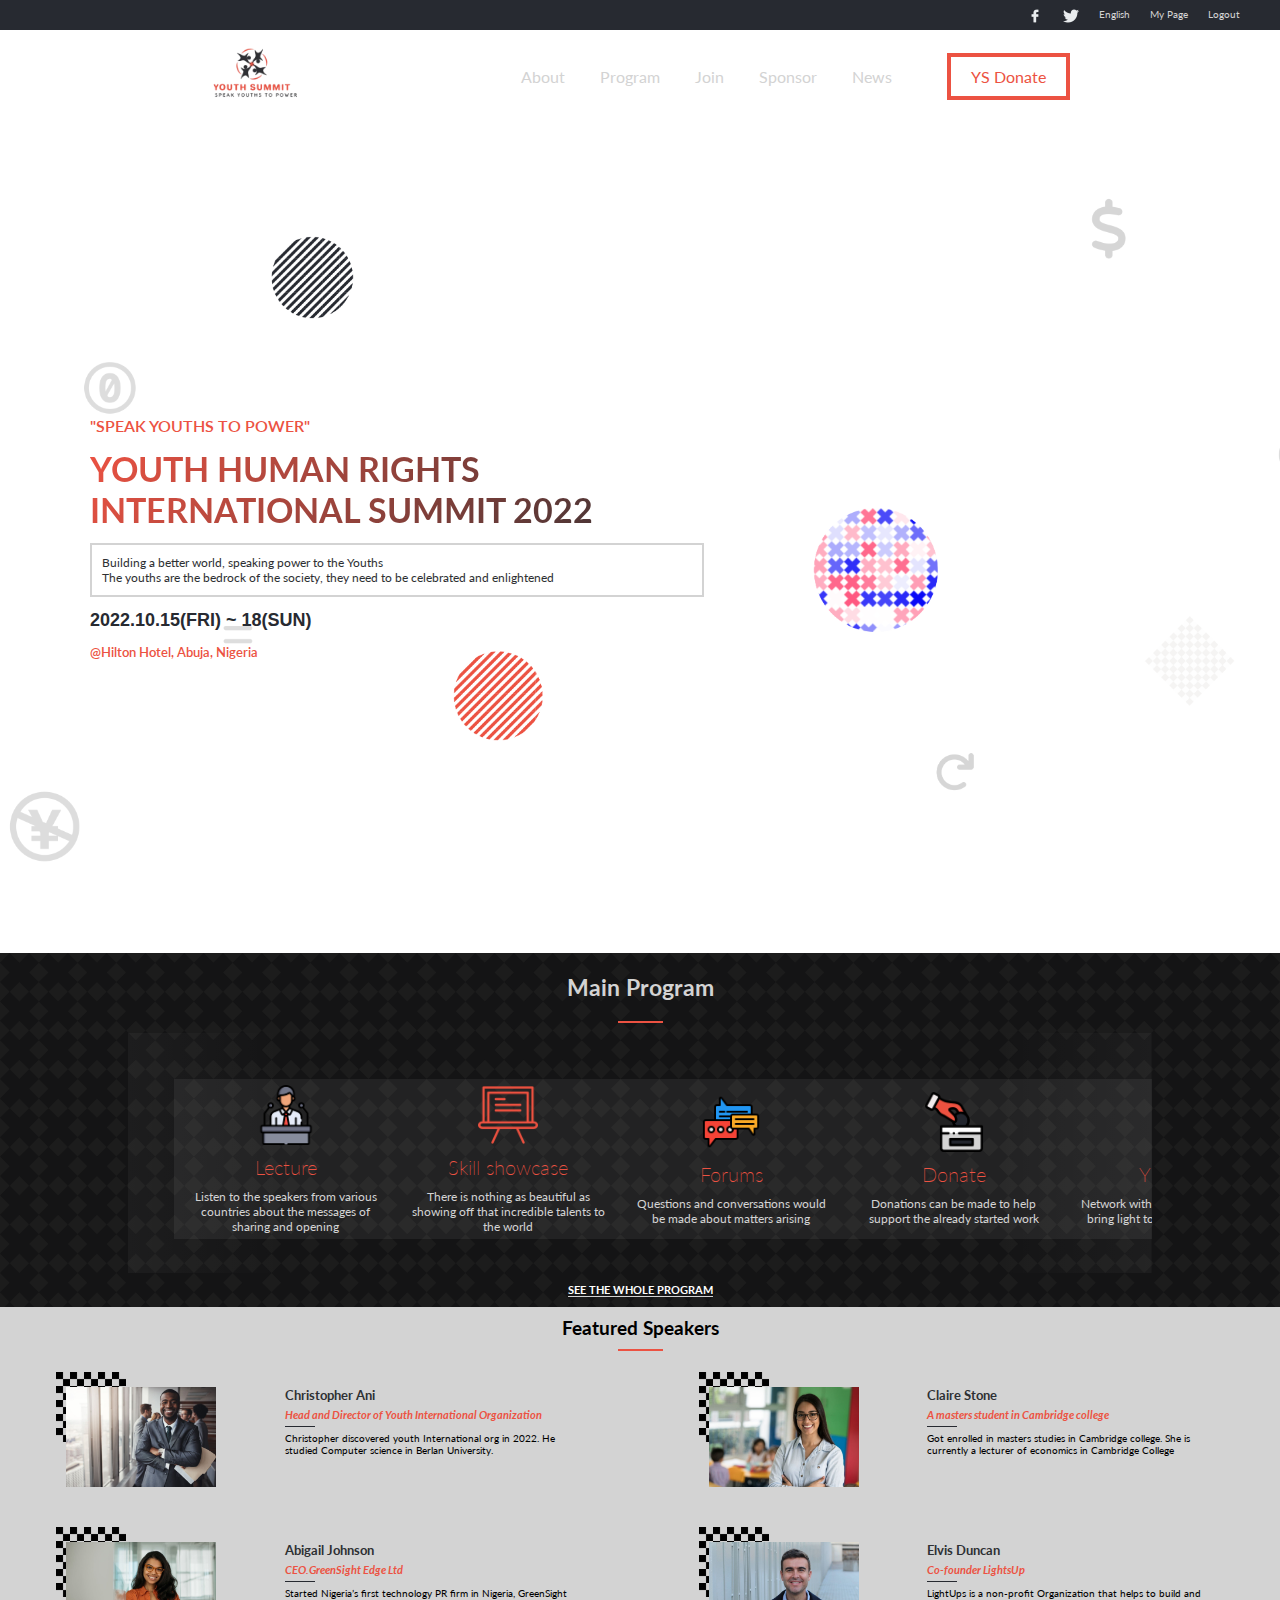
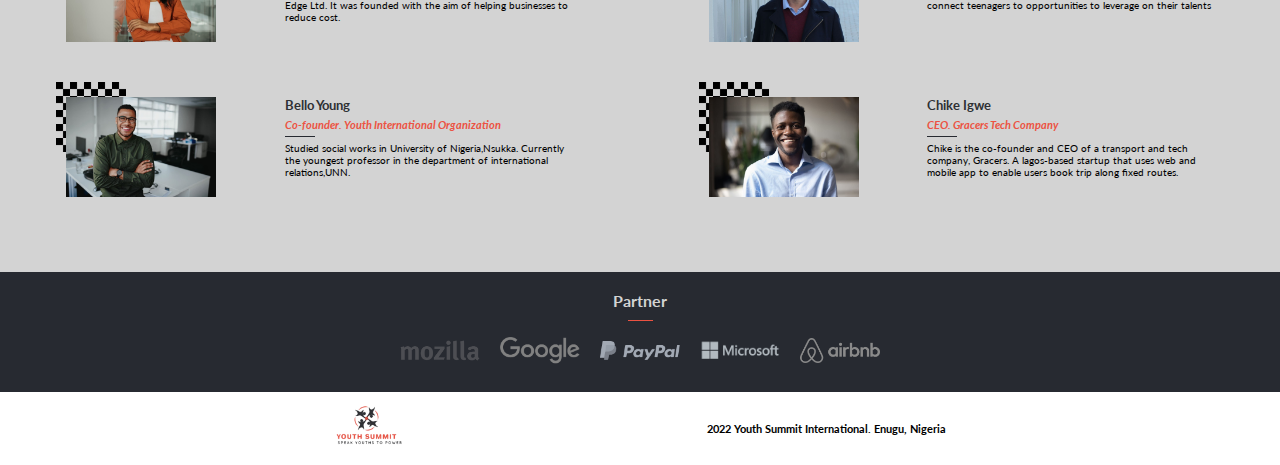
<file: index.html>
<!DOCTYPE html>
<html lang="en">
<head>
    <meta charset="UTF-8">
    <meta http-equiv="X-UA-Compatible" content="IE=edge">
    <meta name="viewport" content="width=device-width, initial-scale=1.0">
    <link href="http://fonts.cdnfonts.com/css/cocogoose" rel="stylesheet">
    <link rel="stylesheet" type="text/css" href="index.css"/>
    <link rel="stylesheet" type="text/css" href="//fonts.googleapis.com/css?family=Lato" />
    <link rel="stylesheet" href="https://cdnjs.cloudflare.com/ajax/libs/font-awesome/4.7.0/css/font-awesome.min.css"/>
    <link rel="stylesheet" href="https://unicons.iconscout.com/release/v4.0.0/css/line.css">
    <script defer src="./index.js"></script>
    <link rel = "icon" href = 
    "./images/LOGO-removebg-preview.png" 
            type = "image/x-icon">
    <title>YouthSummit</title>
</head>
<body>
    <div class="social-bar">
        <ul class="social-link">
            <li class="social-item">
                <img src="./images/facebook(2).png" alt="facebook-icon">
            </li>
            <li class="social-item">
                <img src="./images/twitter.png" alt="twitter"/>
            </li>
            <li class="social-item">English</li>
            <li class="social-item">My Page</li>
            <li class="social-item">Logout</li>
        </ul>
    </div>
   <header>
    <nav class="nav-bar">
        <div class="hamburger">
            <div class="bar"></div>
        </div>

        <a href="#" class="nav-branding">
          <img src="./images/LOGO-removebg-preview.png" alt="logo"/>
        </a>
         <ul class="nav-menu">
            <li class="nav-item about">
                <a href="./about.html" class="nav-link">
                    About
                </a>
            </li>
            <li class="nav-item">
                <a href="./index.html#program" class="nav-link">
                    Program
                </a>
            </li>
            <li class="nav-item">
                <a href="./about.html#teams" class="nav-link">
                    Join
                </a>
            </li>
            <li class="nav-item">
                <a href="./index.html#partner" class="nav-link">
                    Sponsor
                </a>
            </li>
            <li class="nav-item">
                <a href="#" class="nav-link">
                    News
                </a>
            </li>

            <li class="nav-item donate">
                <a href="#" class="nav-link-donate"> YS Donate</a>
            </li>
         </ul>
    </nav>
    <!-- for mobile devices -->
    <div class="mobile-link">
      <ul class="mobile-link-lists">
        <li class="nav-item-mobile">
            <a href="./about.html" class="nav-link-mobile">
                About
            </a>
        </li>
        <li class="nav-item-mobile">
            <a href="./index.html#program" class="nav-link-mobile">
                Program
            </a>
        </li>
        <li class="nav-item-mobile">
            <a href="./about.html#teams" class="nav-link-mobile">
                Join
            </a>
        </li>
        <li class="nav-item-mobile">
            <a href="./index.html#partner" class="nav-link-mobile">
                Sponsor
            </a>
        </li>
        <li class="nav-item-mobile">
            <a href="./index.html" class="nav-link-mobile">
                News
            </a>
        </li>

        <li class="nav-item-mobile donate">
            <a href="/index.html" class="nav-link-donate">Donate</a>
        </li>
     </ul>
        <!-- end of mobile devices -->
    </div>
   </header>

   <section class="hero-section">
        <div class="hero-section-head">
          <span>"SPEAK YOUTHS TO POWER"</span>
          <h1 class="gradient-text">
            YOUTH HUMAN RIGHTS INTERNATIONAL SUMMIT 2022</h1>
          <p class="p">Building a better world, speaking power to the Youths <br>
          The youths are the bedrock of the society, they need to be celebrated and enlightened</p>
          <h4>2022.10.15(FRI) ~ 18(SUN)</h4>
          <p class="hero-p"><span>@Hilton Hotel, Abuja, Nigeria</span></p>
        </div>
   </section>

   <section class="main-program">
     <div class="head-line">
        <h3>Main Program</h3>
     </div>
       <div class="line"></div>

       <!-- for desktop version -->
       <div class="slide" id="program">
     <div class="program-line">
        <div class="program-line-div">
            <span><img class="podium" src="./images/employee(1).png" alt="podium"/></span>
            <h6>Lecture</h6>
            <p>Listen to the speakers from various countries about the messages of sharing and opening</p>
        </div>
        <div class="program-line-div">
            <span><img src="./images/whiteboard.png" alt="showcase"/></span>
            <h6>Skill showcase</h6>
            <p>There is nothing as beautiful as showing off that incredible talents to the world</p>
        </div>
        <div class="program-line-div">
            <span><img src="./images/chat-balloon.png" alt="forum"/></span>
            <h6>Forums</h6>
            <p>Questions and conversations would be made about matters arising</p>
        </div>
        <div class="program-line-div">
            <span><img src="./images/donation.png" alt="donate"/></span>
            <h6>Donate</h6>
            <p>Donations can be made to help support the already started work</p>
        </div>
        <div class="program-line-div">
            <span><img src="./images/icons8-cdn-91.png" alt="ignite"/></span>
            <h6>YS Ignite</h6>
            <p>Network with as much individuals to bring light to your creative designs</p>
        </div>
          
        <!-- replica of same divs -->
        <div class="program-line-div">
          <span><img class="podium" src="./images/employee(1).png" alt="podium"/></span>
          <h6>Lecture</h6>
          <p>Listen to the speakers from various countries about the messages of sharing and opening</p>
      </div>
      <div class="program-line-div">
          <span><img src="./images/whiteboard.png" alt="showcase"/></span>
          <h6>Skill showcase</h6>
          <p>There is nothing as beautiful as showing off that incredible talents to the world</p>
      </div>
      <div class="program-line-div">
          <span><img src="./images/chat-balloon.png" alt="chat"/></span>
          <h6>Forums</h6>
          <p>Questions and conversations would be made about matters arising</p>
      </div>
      <div class="program-line-div">
          <span><img src="./images/donation.png" alt="donation"/></span>
          <h6>Donate</h6>
          <p>Donations can be made to help support the already started work</p>
      </div>
      <div class="program-line-div">
          <span><img src="./images/icons8-cdn-91.png" alt="ignite"/></span>
          <h6>YS Ignite</h6>
          <p>Network with as much individuals to bring light to your creative designs</p>
      </div>
      <!-- end of same divs -->
     </div>
     </div>
     
     <!-- start of mobile version -->
     <div class="slide-mobile">
     <div class="program-line-mobile">
        <div class="program-line-div-mobile">
            <span><img class="podium" src="./images/employee(1).png" alt="podium"/></span>
            <h6>Lecture</h6>
            <p>Listen to the speakers from various countries about the messages of sharing and opening</p>
        </div>
        <div class="program-line-div-mobile">
            <span><img src="./images/whiteboard.png" alt="showcase"/></span>
            <h6>Skill showcase</h6>
            <p>There is nothing as beautiful as showing off that incredible talents to the world</p>
        </div>
        <div class="program-line-div-mobile">
            <span><img src="./images/chat-balloon.png" alt="chat"/></span>
            <h6>Forums</h6>
            <p>Questions and conversations would be made about matters arising</p>
        </div>
        <div class="program-line-div-mobile">
            <span><img src="./images/donation.png" alt="donation"/></span>
            <h6>Donate</h6>
            <p>Donations can be made to help support the already started work</p>
        </div>
        <div class="program-line-div-mobile">
            <span><img src="./images/icons8-cdn-91.png" alt="mobile"/></span>
            <h6>YS Ignite</h6>
            <p>Network with as much individuals to bring light to your creative designs</p>
        </div>

        <!-- replica of mobile version mobile -->
        <div class="program-line-div-mobile">
            <span><img class="podium" src="./images/employee(1).png" alt="podium"/></span>
            <h6>Lecture</h6>
            <p>Listen to the speakers from various countries about the messages of sharing and opening</p>
        </div>
        <div class="program-line-div-mobile">
            <span><img src="./images/whiteboard.png" alt="showcase"/></span>
            <h6>Skill showcase</h6>
            <p>There is nothing as beautiful as showing off that incredible talents to the world</p>
        </div>
        <div class="program-line-div-mobile">
            <span><img src="./images/chat-balloon.png" alt="chat"/></span>
            <h6>Forums</h6>
            <p>Questions and conversations would be made about matters arising</p>
        </div>
        <div class="program-line-div-mobile">
            <span><img src="./images/donation.png" alt="donation"/></span>
            <h6>Donate</h6>
            <p>Donations can be made to help support the already started work</p>
        </div>
        <div class="program-line-div-mobile">
            <span><img src="./images/icons8-cdn-91.png" alt="mobile"/></span>
            <h6>YS Ignite</h6>
            <p>Network with as much individuals to bring light to your creative designs</p>
        </div>

        <!-- end of replica -->
        </div>
        </div>
        <!-- end of mobile version -->
      <h6 class="main-h6"> <a href="./about.html">SEE THE WHOLE PROGRAM </a></h6>
      <a class="summit-btn" href="">Join YS Global Summit 2022</a> 
    </section>

    <section class="featured-speakers">
       <div class="featured-head">
        <h3>Featured Speakers</h3>
        </div>
        <div class="line"></div>
        <div class="speakers-main-wrap mobile">
            <input type="checkbox" id="speak-area">
          <ul class="speakers-wrap"> 
          </ul> 
         
          <label for="speak-area" class="speaker-more">
            <span class="show1">SHOW MORE<img src="./images/down-arrow.png" alt="down-arrow"/> </span>
           </label>
          </div>
    </section>

    
    <section class="partner">
      <div class="partner-head" id="partner">
        <h4>Partner</h4>
      </div>
      <div class="partner-line3"></div>
      <div class="partner-body">
        <span><img src="./images/Mozilla.png" alt="mozilla"/></span>
        <span><img src="./images/Google.png" alt="google"/></span>
        <span><img src="./images/Paypal.png" alt="paypal"/></span>
        <span><img src="./images/Microsoft.png" alt="microsoft"/></span>
        <span><img src="./images/Airbnb.png" alt="airbnb"/></span>
      </div>
    </section>
    <footer class="footer">
      <div class="footer-branding">
        <a class="footer-a" href="#">
          <img src="./images/LOGO-removebg-preview.png" alt="logo"/>  
        </a>
      </div>
      <div class="footer-desc">
        <h6>2022 Youth Summit International. Enugu, Nigeria</h6>
      </div>
    </footer>
</body>
</html>
</file>
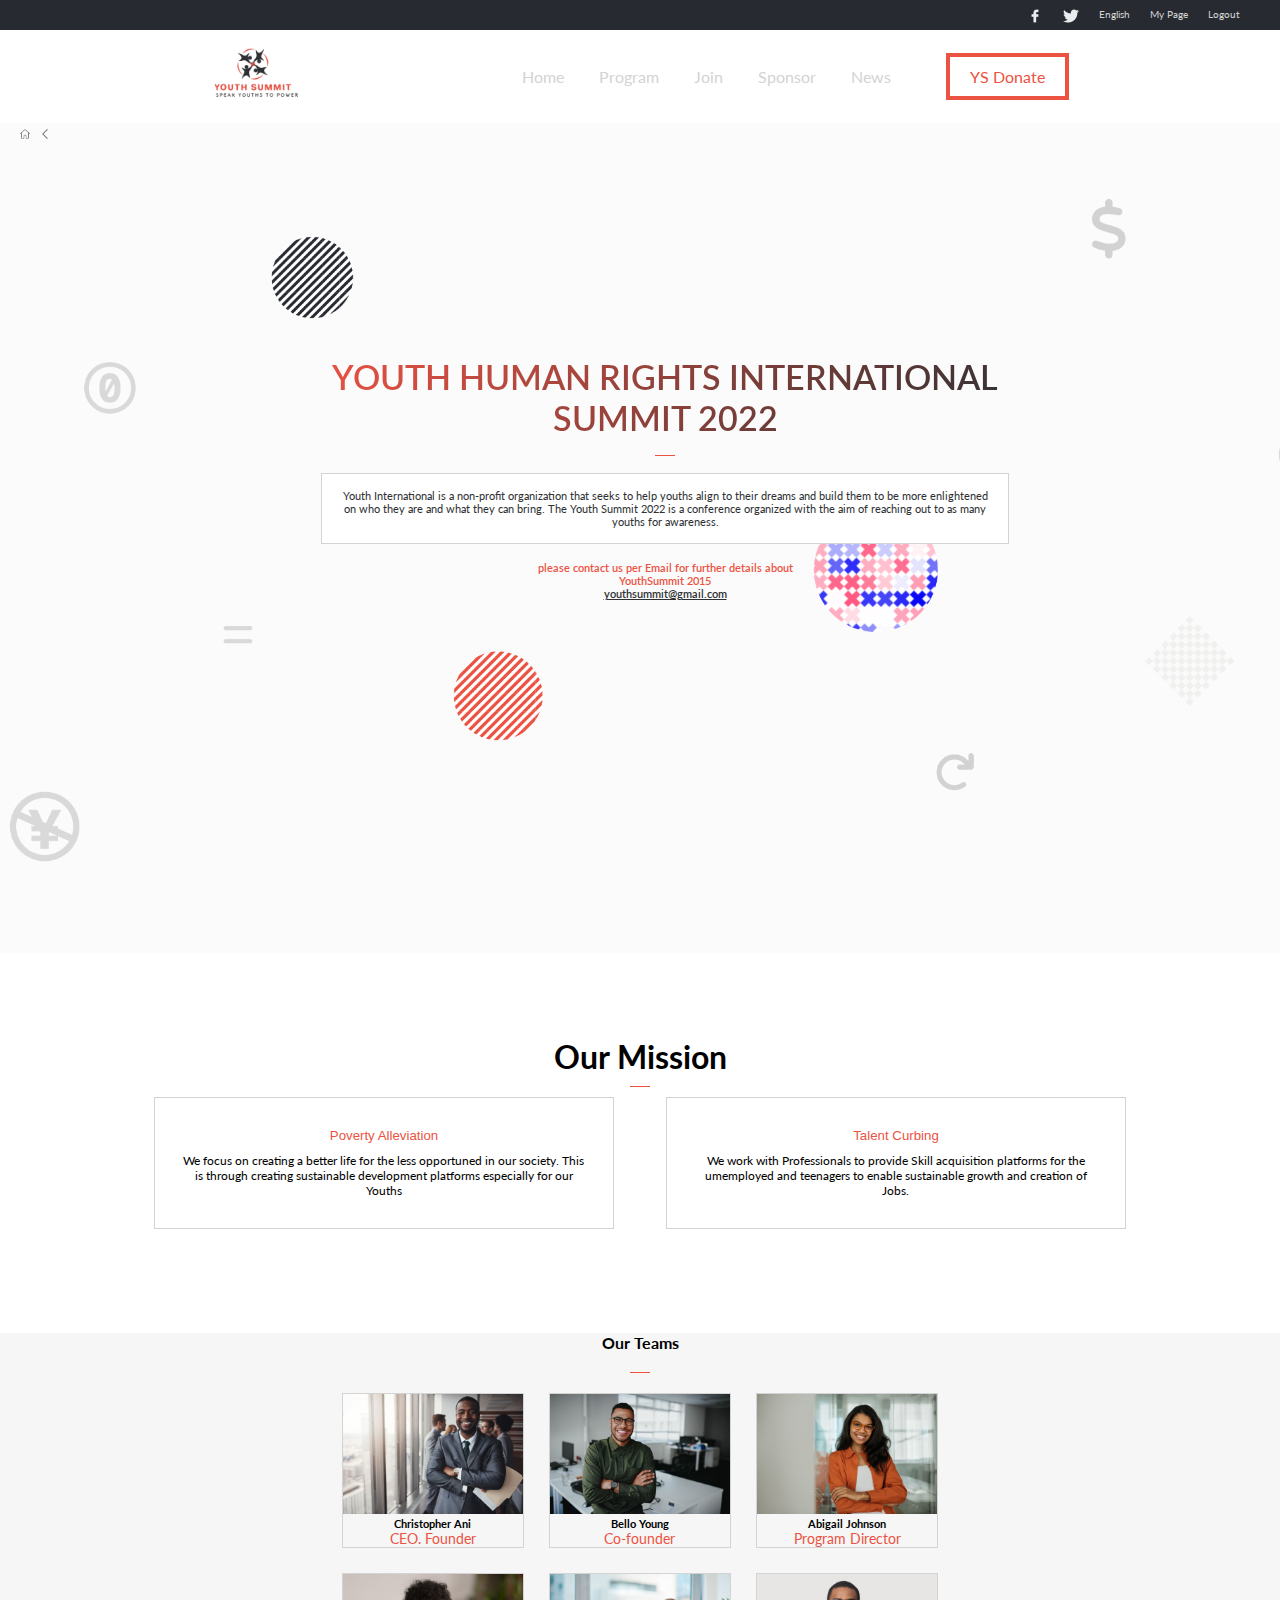
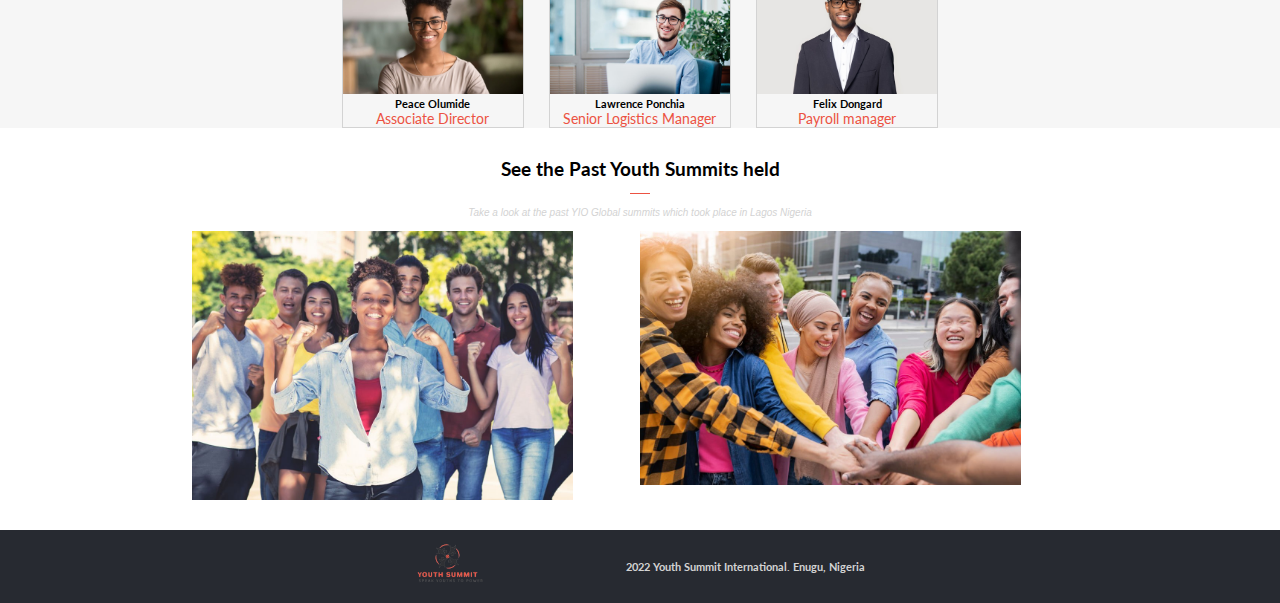
<file: about.html>
<!DOCTYPE html>
<html lang="en">
<head>
    <meta charset="UTF-8">
    <meta http-equiv="X-UA-Compatible" content="IE=edge">
    <meta name="viewport" content="width=device-width, initial-scale=1.0">
    <link href="http://fonts.cdnfonts.com/css/cocogoose" rel="stylesheet">
    <link rel="stylesheet" type="text/css" href="index.css"/>
    <link rel="stylesheet" type="text/css" href="//fonts.googleapis.com/css?family=Lato" />
    <link rel="stylesheet" href="https://cdnjs.cloudflare.com/ajax/libs/font-awesome/4.7.0/css/font-awesome.min.css"/>
    <link rel="stylesheet" href="https://unicons.iconscout.com/release/v4.0.0/css/line.css">
    <script defer src="./about.js"></script>
    <link rel = "icon" href = 
    "./images/LOGO-removebg-preview.png" 
            type = "image/x-icon">
    <title>About</title>
</head>
<body>
    
    <div class="social-bar">
        <ul class="social-link">
            <li class="social-item">
                <img src="./images/facebook(2).png" alt="facebook">
            </li>
            <li class="social-item">
                <img src="./images/twitter.png" alt="twitter"/>
            </li>
            <li class="social-item">English</li>
            <li class="social-item">My Page</li>
            <li class="social-item">Logout</li>
        </ul>
    </div>

   <header>
    <nav class="nav-bar">
        <div class="hamburger">
            <span class="bar"></span>
        </div>

        <!-- for mobile devices -->
        <div class="mobile-link">
            <ul class="mobile-link-lists">
              <li class="nav-item-mobile">
                  <a href="./index.html" class="nav-link-mobile">
                      Home
                  </a>
              </li>
              <li class="nav-item-mobile">
                  <a href="./index.html#program" class="nav-link-mobile">
                      Program
                  </a>
              </li>
              <li class="nav-item-mobile">
                  <a href="./about.html#teams" class="nav-link-mobile">
                      Join
                  </a>
              </li>
              <li class="nav-item-mobile">
                  <a href="./index.html#partner" class="nav-link-mobile">
                      Sponsor
                  </a>
              </li>
              <li class="nav-item-mobile">
                  <a href="" class="nav-link-mobile">
                      News
                  </a>
              </li>
  
              <li class="nav-item-mobile donate">
                  <a href="#" class="nav-link-donate">YS Donate</a>
              </li>
           </ul>
              <!-- end of mobile devices -->
          </div>

        <a href="/index.html" class="nav-branding">
           <img src="./images/LOGO-removebg-preview.png" alt="logo"/>
        </a>
         <ul class="nav-menu">
            <li class="nav-item about">
                <a href="./index.html" class="nav-link">
                    Home
                </a>
            </li>
            <li class="nav-item">
                <a href="./index.html#program" class="nav-link">
                    Program
                </a>
            </li>
            <li class="nav-item">
                <a href="./about.html#teams" class="nav-link">
                    Join
                </a>
            </li>
            <li class="nav-item">
                <a href="./index.html#partner" class="nav-link">
                    Sponsor
                </a>
            </li>
            <li class="nav-item">
                <a href="#" class="nav-link">
                    News
                </a>
            </li>

            <li class="nav-item donate">
                <a href="#" class="nav-link-donate">YS Donate</a>
            </li>
         </ul>
    </nav>
   </header>

   <section class="hero-section-about">
    <span class="home-icon">
         <a href="/index.html"> <img src="./images/house.png" alt="house"/> </a>
        <a href="/"><img src="./images/back.png" alt="back"/> </a>
       </span> 
    <div class="hero-section-head about">
          <h2>
            <span class="gradient-text about">YOUTH HUMAN RIGHTS INTERNATIONAL SUMMIT 2022</span>
        </h2>
            <div class="about-line"></div>
          <p class="p-about">Youth International is a non-profit organization that seeks to help youths align to their dreams and build them to be more enlightened on who they are and what they can bring. The Youth Summit 2022 is a conference organized with the aim of reaching out to as many youths for awareness.</p>
          <p class="hero-p about"><span>please contact us per Email for further details about <br> YouthSummit 2015 <br><a href="summyalena@gmail.com" class="a"> youthsummit@gmail.com </a> </span></p>
        </div>
      </section>

   <section class="main-program-about">
       <header>
        <h1>Our Mission</h1>
       </header>
        <div class="about-line"></div>

        <div class="main-div-con">
      <div class="main-div">
        <h5>Poverty Alleviation</h5>
        <p>We focus on creating a better life for the less opportuned in our society. This is through creating sustainable development platforms especially for our Youths</p>
      </div>
    
      <div class="main-div">
        <h5>Talent Curbing</h5>
        <p>We work with Professionals to provide Skill acquisition platforms for the umemployed and teenagers to enable sustainable growth and creation of Jobs.</p>
      </div>
      </div>
   </section>

   <section class="teams" id="teams">
    <header>
    <h4>Our Teams</h4>
    </header>
    <div class="about-line"></div>
    <div class="teams-div">
    <div class="team-one">
      <div class="team-one-img">
     <img src="./images/professor0.png" alt="team-one"/>
      </div>
      <h6>Christopher Ani</h6>
      <p><span>CEO. Founder</span></p>
    </div>

    <div class="team-one">
        <div class="team-one-img">
       <img src="./images/professor5.png" alt="team-two"/>
        </div>
        <h6>Bello Young</h6>
       <p> <span>Co-founder</span> </p>
      </div>

      <div class="team-one">
        <div class="team-one-img">
       <img src="./images/professor3.png" alt="team-three"/>
        </div>
        <h6>Abigail Johnson</h6>
       <p> <span>Program Director</span> </p>
      </div>

      <div class="team-one">
        <div class="team-one-img">
       <img src="./images/peace.jpg" alt="team-four"/>
        </div>
        <h6>Peace Olumide</h6>
      <p>  <span>Associate Director</span> </p>
      </div>

      <div class="team-one">
        <div class="team-one-img">
       <img src="./images/lawrencemain.png" alt="team-five"/>
        </div>
        <h6>Lawrence Ponchia</h6>
     <p>   <span>Senior Logistics Manager</span> </p>
      </div>

      <div class="team-one">
        <div class="team-one-img">
       <img src="./images/lawrence.png" alt="team-six"/>
        </div>
        <h6>Felix Dongard</h6>
       <p><span>Payroll manager</span> </p>
      </div>
      </div>
   </section>

   <section class="past-summit">
    <header>
    <h3>See the Past Youth Summits held</h3>
    </header>
      <div class="about-line"></div>
      <p>Take a look at the past YIO Global summits which took place in Lagos Nigeria</p>
      <div class="summit-con">
        <div class="summit-one">
            <img class="image" src="./images/youths.png" alt="youth-one"/>
            <div class="over-lay">
                <h2>2020</h2>
                <p> YIO YouthSummit 2020 in Lagos,Nigeria</p>
            </div>
        </div>

        <div class="summit-one">
            <img class="image" src="./images/youths2.jpg" alt="youth-two"/>
            <div class="over-lay">
                <h2>2021</h2>
                <p> YIO YouthSummit 2021 in Accra,Ghana</p>
            </div>
        </div>
      </div>
   </section>

   <section class="partner about">
    <div class="partner-head about">
      <h4>Partner</h4>
    </div>
    <div class="partner-line3"></div>
    <div class="partner-body">
      <span><img src="./images/Mozilla.png" alt="mozilla"/></span>
      <span><img src="./images/Google.png" alt="google"/></span>
      <span><img src="./images/Paypal.png" alt="paypal"/></span>
      <span><img src="./images/Microsoft.png" alt="microsoft"/> </span>
      <span><img src="./images/Airbnb.png" alt="airbnb"/></span>
    </div>
  </section>

   <footer class="footer about">
    <div class="footer-wrap about">
    <div class="footer-branding about">
      <a class="footer-a about" href="#">
    <img src="./images/LOGO-removebg-preview.png" alt="logo"/>    
    </a>
    </div>
    <div class="footer-desc about">
      <h6>2022 Youth Summit International. Enugu, Nigeria</h6>
    </div>
    </div>
</footer>
</body>
</html>
</file>
<file: index.css>
@import url('http://fonts.cdnfonts.com/css/cocogoose');

* {
  padding: 0;
  margin: 0;
  box-sizing: border-box;
  text-decoration: none;
  list-style: none;
}

body {
  padding: 0;
  font-family: 'COCOGOOSE', sans-serif;
  font-family: 'Lato', sans-serif;
  width: 100%;
}

a {
  color: white;
}

.uit {
  color: white;
}

@media screen and (min-width: 100px) {
  .social-bar {
    background-color: #272a31;
    display: flex;
    height: 30px;
    justify-content: flex-end;
  }

  .social-link {
    display: flex;
    gap: 20px;
    color: #d3d3d3;
    font-size: 10px;
    padding: 8px 0;
    padding-right: 40px;
  }

  .nav-bar {
    min-height: 70px;
    display: flex;
    justify-content: space-evenly;
    align-items: center;
    background-color: white;
    z-index: 500;
  }

  .nav-menu {
    display: flex;
    justify-content: space-between;
    align-items: center;
    gap: 15px;
  }

  .mobile-link {
    display: none;
  }

  .youth {
    color: #ec5242;
  }

  .ys {
    width: 10px;
    height: 10px;
  }

  .nav-branding img {
    width: 90px;
    height: 90px;
    object-fit: contain;
  }

  .nav-link {
    transition: 0.7s ease;
    color: #d3d3d3;
    padding: 0 10px;
  }

  .nav-link:hover {
    color: #ec5242;
  }

  .nav-link:active {
    color: #ec5242;
  }

  .nav-item.donate {
    border: 4px rgb(236, 82, 66) solid;
    padding: 10px 20px;
    margin-left: 30px;
  }

  .nav-item.donate a {
    color: #ec5242;
  }

  .hamburger {
    display: none;
    cursor: pointer;
  }

  .bar {
    display: block;
    width: 35px;
    height: 5px;
    margin: 5px auto;
    z-index: 1000;
    -webkit-transition: all 0.3s ease-in;
    transition: all 0.3s ease-in;
    background-color: #2e3033;
  }

  .hero-section {
    display: flex;
    width: 100%;
    height: calc(100vh - 70px);
    background-size: cover;
    background-image: url("./images/background-image.png");
  }

  .over-lay h2 {
    width: 100%;
    margin-top: 20%;
    color: white;
    font-size: 4vw;
    position: absolute;
    text-align: center;
    font-family: 'lato', sans-serif;
    transform: rotate(-5deg) skewY(-5deg);
  }

  .hero-section-head {
    display: flex;
    width: 48%;
    flex-direction: column;
    margin: 0 90px;
    height: 100%;
    gap: 13px;
    align-self: flex-start;
    justify-content: center;
  }

  .hero-section-head span {
    color: #ec5242;
    font-family: 'Lato', sans-serif;
    font-weight: 600;
    z-index: 100;
  }

  .gradient-text {
    background-image: linear-gradient(127deg, #ec5242, #2e3033);
    font-size: 34px;
    font-family: 'LATO', sans-serif;
    background-size: 100%;
    -webkit-background-clip: text;
    background-color: #ec5242;
    -webkit-text-fill-color: transparent;
    font-weight: 700;
  }

  .hero-section-head .p {
    font-size: 12px;
    color: #2e3033;
    border: #d3d3d3 2px solid;
    padding: 10px;
    z-index: 100;
  }

  .hero-section-head h4 {
    font-size: 18px;
    color: #272a31;
    font-family: 'cocogoose', sans-serif;
    font-weight: 700;
  }

  .hero-p {
    color: #272a31;
    font-size: 13px;
    font-weight: 700;
    font-family: 'LATO', sans-serif;
  }

  .program-line-div img {
    width: 60px;
    height: 60px;
  }

  .speaker-img img {
    max-width: 100%;
    height: 100px;
  }

  .partner-body img {
    width: 80px;
    height: 40px;
    object-fit: contain;
  }

  .footer-a img {
    width: 70px;
    height: 70px;
    object-fit: contain;
  }

  /* about-page */

  .home-icon {
    padding-left: 20px;
    display: flex;
    gap: 10px;
  }

  .home-icon img {
    width: 10px;
    height: 10px;
    object-fit: contain;
  }

  .hero-section-about {
    display: flex;
    width: 100%;
    background-color: rgba(211, 211, 211, 0.1);
    height: calc(100vh - 70px);
    background-size: cover;
    background-image: url("./images/background-image.png");
  }

  .hero-section-head.about {
    display: flex;
    width: 60%;
    flex-direction: column;
    height: 100%;
    margin: 0 auto;
    gap: 17px;
    align-items: center;
    padding: 0 40px;
  }

  .hero-section-head.about h2 {
    margin-top: -120px;
    display: flex;
    text-align: center;
  }

  .p-about {
    font-size: 11px;
    color: #2e3033;
    font-family: 'lato', sans-serif;
    display: flex;
    background-color: white;
    text-align: center;
    border: #d3d3d3 1px solid;
    padding: 15px;
    z-index: 100;
  }

  .hero-section-head-about h4 {
    font-size: 18px;
    color: #272a31;
    font-family: 'cocogoose', sans-serif;
    font-weight: 700;
  }

  .hero-p.about {
    color: #272a31;
    font-size: 11px;
    text-align: center;
    font-family: 'LATO', sans-serif;
  }

  .hero-p.about .a {
    text-decoration: underline;
    color: #2e3033;
  }

  .main-program-about {
    display: flex;
    flex-direction: column;
    align-items: center;
    gap: 10px;
    min-height: 40vh;
    max-width: 100%;
    justify-content: center;
    background-color: white;
  }

  .main-program-about h3 {
    font-size: 14px;
    font-weight: 600;
    font-family: 'cocogoose', sans-serif;
  }

  .about-line {
    width: 20px;
    background-color: #ec5242;
    display: block;
    height: 1px;
  }

  .main-div-con {
    display: grid;
    grid-template-columns: 1fr 1fr;
    width: 80%;
    margin: 0 auto;
    height: 80%;
  }

  .main-div {
    border: #d3d3d3 1px solid;
    padding: 30px 27px;
    gap: 10px;
    display: flex;
    width: 90%;
    margin: 0 auto;
    flex-direction: column;
    text-align: center;
  }

  .main-div h5 {
    color: #ec5242;
    font-weight: 500;
    font-style: normal;
    font-family: 'cocogoose', sans-serif;
  }

  .main-div p {
    font-size: 12px;
    font-family: 'lato', sans-serif;
  }

  .teams {
    display: flex;
    flex-direction: column;
    justify-content: center;
    align-items: center;
    margin-top: 20px;
    background-color: rgba(211, 211, 211, 0.2);
    max-width: 100%;
    gap: 20px;
  }

  .teams-div {
    display: grid;
    grid-gap: 25px;
    grid-template-columns: 1fr 1fr 1fr;
  }

  .team-one {
    width: 100%;
    display: flex;
    flex-direction: column;
    text-align: center;
    border: #d3d3d3 1px solid;
    z-index: 100;
    height: 100%;
    perspective: 100px;
    transition: transform 1s;
  }

  .team-one:hover {
    transform: translateZ(30px);
    padding: 3px;
    z-index: 200;
  }

  .team-one-img {
    width: 100%;
  }

  .team-one-img img {
    width: 100%;
    object-fit: contain;
    height: 120px;
  }

  .team-one span {
    width: 100%;
    color: #ec5242;
    display: flex;
    text-align: center;
    font-family: 'lato', sans-serif;
    font-size: 14px;
    justify-content: center;
  }

  .past-summit {
    display: flex;
    flex-direction: column;
    justify-content: center;
    align-items: center;
    margin: 30px 0;
    gap: 13px;
  }

  .past-summit p {
    font-style: italic;
    color: #d3d3d3;
    font-family: 'cocogoose', sans-serif;
    font-size: x-small;
  }

  .summit-con {
    display: grid;
    grid-template-columns: 1fr 1fr;
    width: 70%;
  }

  .summit-one {
    width: 85%;
    position: relative;
  }

  .image {
    display: block;
    width: 100%;
    height: auto;
  }

  .over-lay {
    position: absolute;
    bottom: 0;
    left: 0;
    right: 0;
    background-color: rgba(236, 82, 66, 0.7);
    overflow: hidden;
    width: 100%;
    height: 0;
    transition: 0.5s ease;
  }

  .summit-one:hover .over-lay {
    height: 100%;
    cursor: pointer;
  }

  .over-lay p {
    text-align: center;
    font-family: 'lato', sans-serif;
    color: #d3d3d3;
    font-size: 1.6vw;
    position: absolute;
    margin: 50% 0 0 10%;
    width: 80%;
  }

  .partner.about {
    display: none;
  }

  .footer.about {
    background-color: #272a31;
    width: 100%;
    display: flex;
    justify-content: space-evenly;
    padding: 0 30px;
    align-items: center;
  }

  .footer-wrap.about {
    width: 60%;
    margin: 0 auto;
    display: flex;
    justify-content: space-evenly;
    align-items: center;
  }

  .footer-a.about {
    color: #d3d3d3;
  }

  .footer-a.about img {
    width: 70px;
    height: 70px;
    object-fit: contain;
  }

  .footer-desc.about {
    color: #d3d3d3;
  }

  /* end of about page */
  .main-program {
    display: flex;
    flex-direction: column;
    background-image: url('./images/main-program-background.svg');
    margin: 0 auto;
    background-size: cover;
    height: 80%;
    gap: 10px;
    padding: 10px 0;
    justify-content: center;
    align-items: center;
  }

  .head-line {
    height: 10%;
    padding: 10px 0;
    color: #d3d3d3;
    font-size: 20px;
  }

  .line {
    display: block;
    width: 45px;
    height: 2px;
    z-index: 100;
    background-color: #ec5242;
  }

  .slide {
    margin: auto;
    display: grid;
    place-items: center;
    position: relative;
    width: 80%;
    overflow: hidden;
    height: 240px;
  }

  .slide::before,
  .slide::after {
    background: linear-gradient(to right, rgba(251, 251, 251, 0.04) 0%, rgba(253, 251, 251, 0) 100%);
    content: '';
    height: 100%;
    position: absolute;
    width: 15%;
    z-index: 2;
  }

  .slide::before {
    left: 0;
    right: 0;
  }

  .slide::after {
    right: 0;
    top: 0;
    transform: rotateZ(180deg);
  }

  .slide-mobile {
    display: none;
  }

  .program-line {
    display: flex;
    flex-direction: row;
    width: calc(232px * 10);
    padding: 2%;
    height: 252px;
    animation: scroll 50s linear infinite;
    justify-content: center;
    align-content: center;
  }

  @keyframes scroll {
    0% {
      transform: translateX(0);
    }

    100% {
      transform: translateX(calc(-232px * 10));
    }
  }

  .program-line-div {
    background-color: rgba(253, 251, 251, 0.062);
    width: 232px;
    min-height: 80%;
    display: flex;
    flex-direction: column;
    justify-content: center;
    gap: 10px;
    align-items: center;
    padding: 9px;
    z-index: 300;
    perspective: 100px;
    transition: transform 1s;
  }

  .program-line-div:hover {
    z-index: 200;
    border: #d3d3d3 1px solid;
    padding: 25px;
    transform: translateZ(20px);
  }

  .program-line-div span {
    display: flex;
  }

  .program-line-div h6 {
    color: #ec5242;
    font-size: 20px;
    font-weight: 200;
  }

  .program-line-div p {
    color: #d3d3d3;
    text-align: center;
  }

  .program-line-mobile {
    display: none;
  }

  .main-h6 {
    color: #d3d3d3;
    border-bottom: 1px #d3d3d3 solid;
  }

  .summit-btn {
    display: none;
  }

  #speak-area {
    display: none;
  }

  .featured-speakers {
    display: flex;
    padding-top: 10px;
    flex-direction: column;
    justify-content: center;
    align-items: center;
    width: 100%;
    background-color: #d3d3d3;
    gap: 10px;
  }

  .speakers-wrap {
    display: grid;
    grid-gap: 5px;
    padding: 2% 0;
    grid-template-columns: 1fr 1fr;
  }

  .speakers {
    max-width: 90%;
    margin: 0 auto;
    height: 150px;
    display: flex;
    justify-content: space-around;
  }

  .speaker-img {
    width: 150px;
    height: 110px;
    position: relative;
  }

  .speaker-img .checkers {
    width: 70px;
    height: 70px;
    margin: -15px 0 -20px -10px;
    position: absolute;
  }

  .speaker-img .speakers {
    position: absolute;
    object-fit: cover;
  }

  .speaker-abt {
    max-width: 50%;
    display: flex;
    flex-direction: column;
    gap: 5px;
  }

  .speaker-abt h5 {
    color: #2e3033;
  }

  .speaker-abt h6 {
    color: #ec5242;
    font-style: italic;
  }

  .speaker-abt p {
    font-size: 10px;
    max-width: 100%;
  }

  .speaker-abt .line2 {
    background-color: #272a31;
    display: block;
    width: 30px;
    height: 1px;
  }

  /* .speakers-main-wrap.mobile {
 display: none;
} */

  .speaker-more {
    display: none;
  }

  .partner {
    background-color: #272a31;
    color: #d3d3d3;
    display: flex;
    flex-direction: column;
    gap: 10px;
    height: 120px;
    margin: 0 auto;
    justify-content: center;
    align-items: center;
  }

  .partner-line3 {
    background-color: #ec5242;
    width: 25px;
    display: block;
    height: 0.7px;
  }

  .partner-body {
    display: flex;
    flex-direction: row;
    gap: 20px;
  }

  .footer {
    display: flex;
    justify-content: space-evenly;
    padding: 0 30px;
    align-items: center;
  }

  .footer-a {
    color: #272a31;
    font-size: 16px;
    font-family: 'Lato', sans-serif;
    font-weight: 500;
  }
}

/* for almost larger screens like small laptops */
@media screen and (max-width: 1280px) {
  .program-line-div {
    background-color: rgba(253, 251, 251, 0.062);
    width: 22%;
    height: 100%;
    display: flex;
    flex-direction: column;
    justify-content: center;
    gap: 10px;
    align-items: center;
    padding: 9px;
    z-index: 300;
  }

  .program-line-div p {
    color: #d3d3d3;
    text-align: center;
    font-size: 12px;
    width: 100%;
  }

  .speaker-more {
    display: none;
  }
}

/* tablets and large mobile phones */
@media screen and (max-width: 768px) {
  .social-bar {
    display: none;
  }

  .home-icon {
    display: none;
  }

  .nav-branding {
    display: flex;
  }

  .nav-menu {
    display: none;
  }

  .nav-bar {
    display: flex;
    position: fixed;
    justify-content: space-between;
    margin: 0 auto;
    background-color: rgba(253, 253, 253, 0);
    padding: 0 42px;
    width: 100%;
    z-index: 140;
  }

  .hamburger {
    display: block;
    width: 33px;
    height: 35px;
    cursor: pointer;
    outline: none;
    border: none;
    position: relative;
    appearance: none;
    z-index: 200;
  }

  .hamburger .bar,
  .hamburger::after,
  .hamburger::before {
    content: '';
    display: block;
    width: 100%;
    height: 4px;
    transition: 0.4s;
    margin: 6px 0;
    background-color: #272a31;
  }

  .hamburger.is-active::before {
    transform: rotate(-45deg) translate(-8.5px, 5.5px);
    background-color: #ec5242;
  }

  .hamburger.is-active .bar {
    opacity: 0;
  }

  .hamburger.is-active::after {
    transform: rotate(45deg) translate(-8.5px, -5.5px);
    background-color: #ec5242;
  }

  .mobile-link {
    width: 100%;
    height: 100vh;
    position: fixed;
    top: 0;
    left: -100%;
    z-index: 110;
    background-color: #272a31;
    -webkit-backdrop-filter: blur(30px);
    backdrop-filter: blur(60px);
    display: flex;
    transition: 0.5s;
  }

  .mobile-link.is-active {
    left: 0;
  }

  .mobile-link-lists {
    display: flex;
    color: white;
    flex-direction: column;
    width: 85%;
    font-size: 27px;
    line-height: 44px;
    font-family: 'lato', sans-serif;
    font-weight: 600;
    padding: 120px 5px;
    gap: 20px;
    margin: 0 auto;
    z-index: 100;
  }

  .nav-item-mobile {
    color: #d3d3d3;
    border-bottom: #ec5242 1px solid;
  }

  .nav-item-mobile.donate a {
    color: #ec5242;
  }

  .hero-section {
    width: 100%;
    height: 100vh;
  }

  .hero-section-head {
    width: 90%;
    display: flex;
    gap: 14px;
    margin: 0 auto;
    height: 100%;
  }

  .gradient-text {
    font-size: 30px;
  }

  /* about page */
  .hero-section-about {
    width: 100%;
    height: 100vh;
  }

  .hero-section-head.about {
    width: 100%;
    display: flex;
    margin: 70px 0;
  }

  .gradient-text.about {
    font-size: 20px;
    display: flex;
    text-align: center;
  }

  .p.about {
    display: flex;
    text-align: center;
  }

  .hero-p.about {
    color: #272a31;
    font-size: 11px;
    text-align: center;
    font-family: 'LATO', sans-serif;
  }

  .hero-p.about .a {
    text-decoration: underline;
    color: #2e3033;
    font-weight: 500;
  }

  .main-div-con {
    display: grid;
    grid-template-columns: 1fr;
    gap: 17px;
  }

  .teams {
    padding: 10px 0;
  }

  .teams-div {
    display: grid;
    grid-gap: 25px;
    grid-template-columns: 1fr 1fr;
  }

  .past-summit {
    display: flex;
    flex-direction: column;
    justify-content: center;
    align-items: center;
    margin: 30px 0;
    gap: 13px;
    text-align: center;
  }

  .summit-con {
    display: grid;
    grid-template-columns: 1fr;
    width: 86%;
    grid-gap: 20px;
  }

  .summit-one {
    width: 100%;
  }

  .footer.about {
    background-color: white;
  }

  /* end of about page */
  .main-program {
    width: 100%;
  }

  .slide {
    display: none;
  }

  .slide-mobile {
    margin: auto;
    display: grid;
    place-items: center;
    position: relative;
    width: 90%;
    overflow: hidden;
    height: 340px;
  }

  .slide-mobile::before,
  .slide-mobile::after {
    background: linear-gradient(to top, rgba(251, 251, 251, 0.04) 0%, rgba(253, 251, 251, 0) 100%);
    content: '';
    height: 15%;
    position: absolute;
    width: 100%;
    z-index: 2;
  }

  .slide-mobile::before {
    left: 0;
    right: 0;
  }

  .slide-mobile::after {
    right: 0;
    top: 0;
    transform: rotateZ(180deg);
  }

  .program-line-mobile {
    display: flex;
    flex-direction: column;
    grid-gap: 2px;
    height: calc(150px * 10);
    padding: 2%;
    width: 100%;
    animation: scroll 50s linear infinite;
    justify-content: center;
    align-content: center;
  }

  @keyframes scroll {
    0% {
      transform: translateY(0);
    }

    100% {
      transform: translateY(calc(-150px * 10));
    }
  }

  .program-line-div-mobile {
    background-color: rgba(253, 251, 251, 0.062);
    width: 100%;

    /* min-height: 80%; */
    height: 150px;
    display: flex;
    justify-content: space-evenly;
    gap: 10px;
    flex-direction: row;
    align-items: center;
    padding: 9px;
    z-index: 300;
    perspective: 100px;
    transition: transform 1s;
  }

  .program-line-div-mobile:hover {
    z-index: 200;
    border: #d3d3d3 1px solid;
    padding: 25px;
    transform: translateZ(20px);
  }

  .program-line-div-mobile span {
    width: 20%;
    display: flex;
    justify-content: left;
  }

  .program-line-div-mobile img {
    width: 58px;
    height: 58px;
  }

  .program-line-div-mobile h6 {
    justify-content: left;
    display: flex;
    width: 30%;
    color: #ec5242;
    padding-top: 50px;
    font-size: 15px;
    align-self: flex-start;
  }

  .program-line-div-mobile p {
    width: 50%;
    font-size: 13px;
    color: #d3d3d3;
    display: flex;
    text-align: left;
  }

  .main-h6 {
    display: none;
  }

  .summit-btn {
    background-color: #ec5242;
    padding: 18px 38px;
    color: #d3d3d3;
    font-size: 15px;
    max-width: 90%;
    display: flex;
    text-align: center;
  }

  .speakers-main-wrap.mobile ul li:nth-child(1n + 3) {
    max-height: 0;
    opacity: 0;
    transition: 0.2s ease-in;
  }

  .speakers-wrap {
    display: grid;
    grid-template-columns: 1fr;
    gap: 8px;
    max-width: 100%;
    padding: 2% 0;
  }

  .speakers {
    max-width: 90%;
    height: 150px;
    gap: 5px;
  }

  .speaker-img {
    max-width: 35%;
  }

  .speaker-abt {
    width: 55%;
    gap: 2px;
    display: flex;
    flex-direction: column;
  }

  .speakers p {
    font-size: 10px;
    max-width: 100%;
  }

  .speakers-main-wrap.mobile .speaker-more {
    display: block;
    text-align: center;
    font-weight: 700;
    color: #2e3033;
    justify-content: center;
    border: white 1.5px solid;
    padding: 2px;
    border-radius: 2px;
    line-height: 50px;
    margin: 0 auto;
    width: 100%;
    cursor: pointer;
  }

  .show1 img {
    width: 10px;
    margin-left: 5px;
    height: 10px;
  }

  .speakers-main-wrap.mobile #speak-area:checked ~ ul li:nth-child(1n + 3) {
    max-height: 800px;
    opacity: 1;
    transition: 0.5s ease-in;
  }

  .speakers-main-wrap.mobile #speak-area:checked ~ label .show1 {
    visibility: hidden;
  }

  .speakers-main-wrap.mobile #speak-area:checked ~ label .show1::after {
    content: url('./images/up-arrow.png');
    visibility: visible;
    margin-left: -110px;
  }

  .partner {
    min-height: 210px;
  }

  .partner.about {
    display: flex;
  }

  .partner-body {
    padding: 9px 0;
    display: flex;
    flex-direction: row;
    flex-wrap: wrap;
  }

  .partner-body > * {
    flex: 1 1 92px;
    text-align: center;
    padding: 0 10px;
  }
}

/* for smaller screens phone and mobiles */
@media screen and (max-width: 420px) {
  .gradient-text {
    font-size: 15px;
  }

  .main-program-about {
    width: 100%;
    min-height: 80vh;
  }

  .main-div-con {
    display: grid;
    grid-template-columns: 1fr;
    gap: 20px;
  }

  .main-div {
    width: 100%;
    padding: 40px;
  }

  .teams-div {
    display: grid;
    grid-gap: 25px;
    grid-template-columns: 1fr;
  }

  .partner {
    min-height: 300px;
  }

  .partner.about {
    display: flex;
    height: 260px;
  }

  .speakers {
    max-width: 80%;
    height: 180px;
    gap: 5px;
  }

  .speaker-abt {
    width: 45%;
    gap: 2px;
    display: flex;
    min-height: 120px;
    flex-direction: column;
  }
}
</file>
